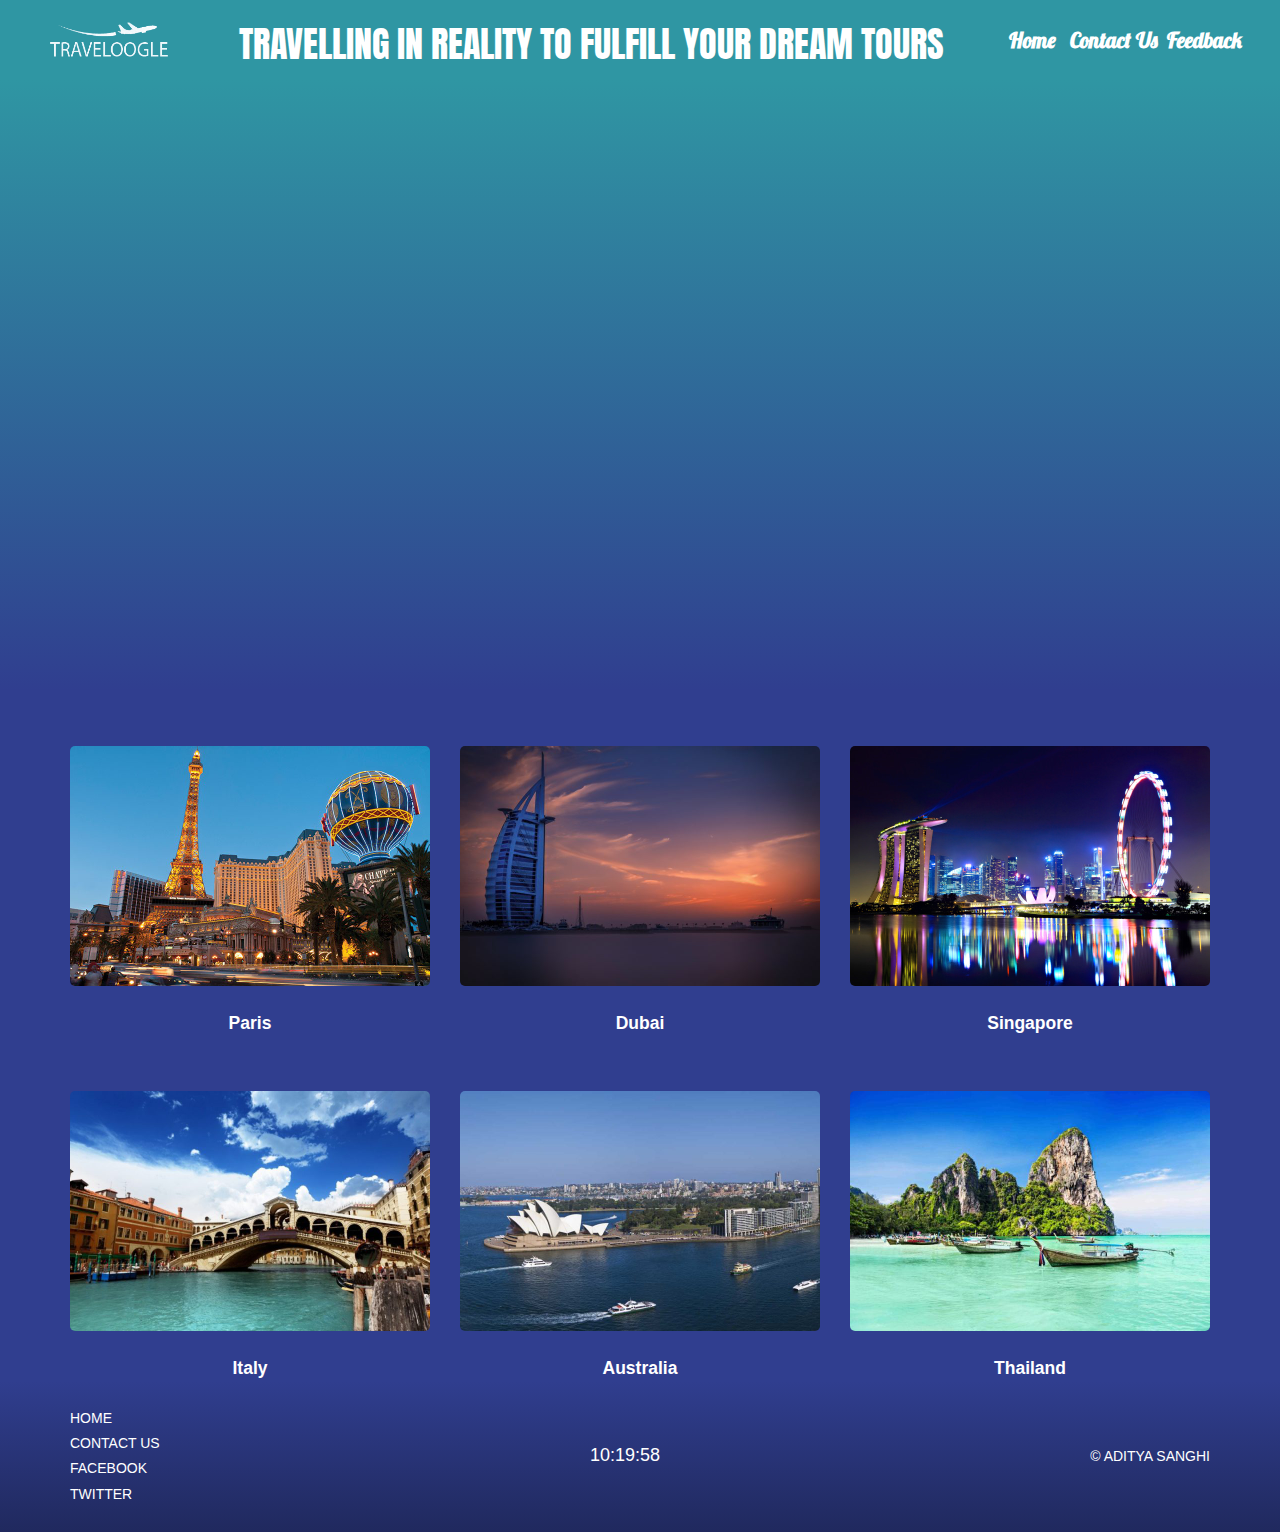
<file: index.html>
<!DOCTYPE html>
<html>
  <head>
    <meta charset="utf-8">
    <link rel="stylesheet" href="http://maxcdn.bootstrapcdn.com/bootstrap/3.3.6/css/bootstrap.min.css">
    <link href='https://fonts.googleapis.com/css?family=Lobster' rel='stylesheet' type='text/css'>
	<link href='https://fonts.googleapis.com/css?family=Anton' rel='stylesheet'>
    <link rel="stylesheet" type="text/css" href="css/main.css">
    <script src="js/myscript.js"></script>
	<title>Treaveloogle</title>
  </head>
  <body onload="startTime()">

    <!-- HEADER SECTION -->
    <div class="header">
        <a href="index.html"><img src="img/logo1.png" width="130" height="50"></a>&nbsp;&nbsp;
        <h1 style="text-align:center;font-family:Anton"> TRAVELLING IN REALITY TO FULFILL YOUR DREAM TOURS </h1>&nbsp;&nbsp;
        <div>
          <a href="index.html">Home</a>
          <a href="contact.html">Contact Us</a>
          <a href="feedback.html">Feedback</a>
        </div>
      </div>
	  
    <!-- STREAM SECTION -->
    <div class="stream">
      <iframe src="https://www.youtube.com/embed/xPhdLz2Ebfw" width="900" height="506" frameborder="0" allowfullscreen="true" scrolling="no"></iframe>
    </div>

    <!-- PORTFOLIO SECTION -->
    <div class="portfolio">
      <div class="container">
        <div class="row">
          
          
		  <div class="col-md-4">
            <a href="paris.html">
              <img class="img-responsive" src="img/paris.jpg" >
            </a>
			<a href="paris.html" style="color:white">
              <center>Paris</center>
            </a>
          </div>
		  
		  <div class="col-md-4">
            <a href="dubai.html">
              <img class="img-responsive" src="img/dubai.jpg" >
            </a>
			<a href="dubai.html" style="color:white">
              <center>Dubai</center>
            </a>
          </div>
		  
		  <div class="col-md-4">
            <a href="singapore.html">
              <img class="img-responsive" src="img/singapore.jpg" >
            </a>
			<a href="Singapore" style="color:white">
              <center>Singapore</center>
            </a>
			
          </div>
		</div>
		  

        <div class="row">
          <div class="col-md-4">
            <a href="italy.html">
              <img class="img-responsive" src="img/italy.jpg" >
            </a>
			<a href="italy.html" style="color:white">
              <center>Italy</center>
            </a>
			
          </div>
          
		  <div class="col-md-4">
            <a href="australia.html">
              <img class="img-responsive" src="img/australia.jpg" >
            </a>
			<a href="australia.html" style="color:white">
              <center>Australia</center>
            </a>
			
          </div>
		  
		  <div class="col-md-4">
            <a href="thailand.html">
              <img class="img-responsive" src="img/thailand.jpg" >
            </a>
			<a href="thailand.html" style="color:white">
              <center>Thailand</center>
            </a>
			
          </div>
		</div>
      </div>

    </div>

	
    <!-- FOOTER SECTION -->
    <div class="footer">
      <div class="container">
        <div class="row-footer">
          <div>
            <ul>
              <li><a href="index.html"><h5>Home</h5></a></li>
              <li><a href="contact.html"><h5>Contact Us</h5></a></li>
              <li><a href="https://www.facebook.com/traveloogle12"><h5>Facebook</h5></a></li>
              <li><a href="https://twitter.com/traveloogle12"><h5>Twitter</h5></a></li>
            </ul>
          </div>
		      <h4><div id="time"></div></h4>
          <div>
            <ul>
              <li><h5>&copy; ADITYA SANGHI</h5></li>
            </ul>
          </div>
        </div>
      </div>
    </div>

  </body>
</html>
</file>
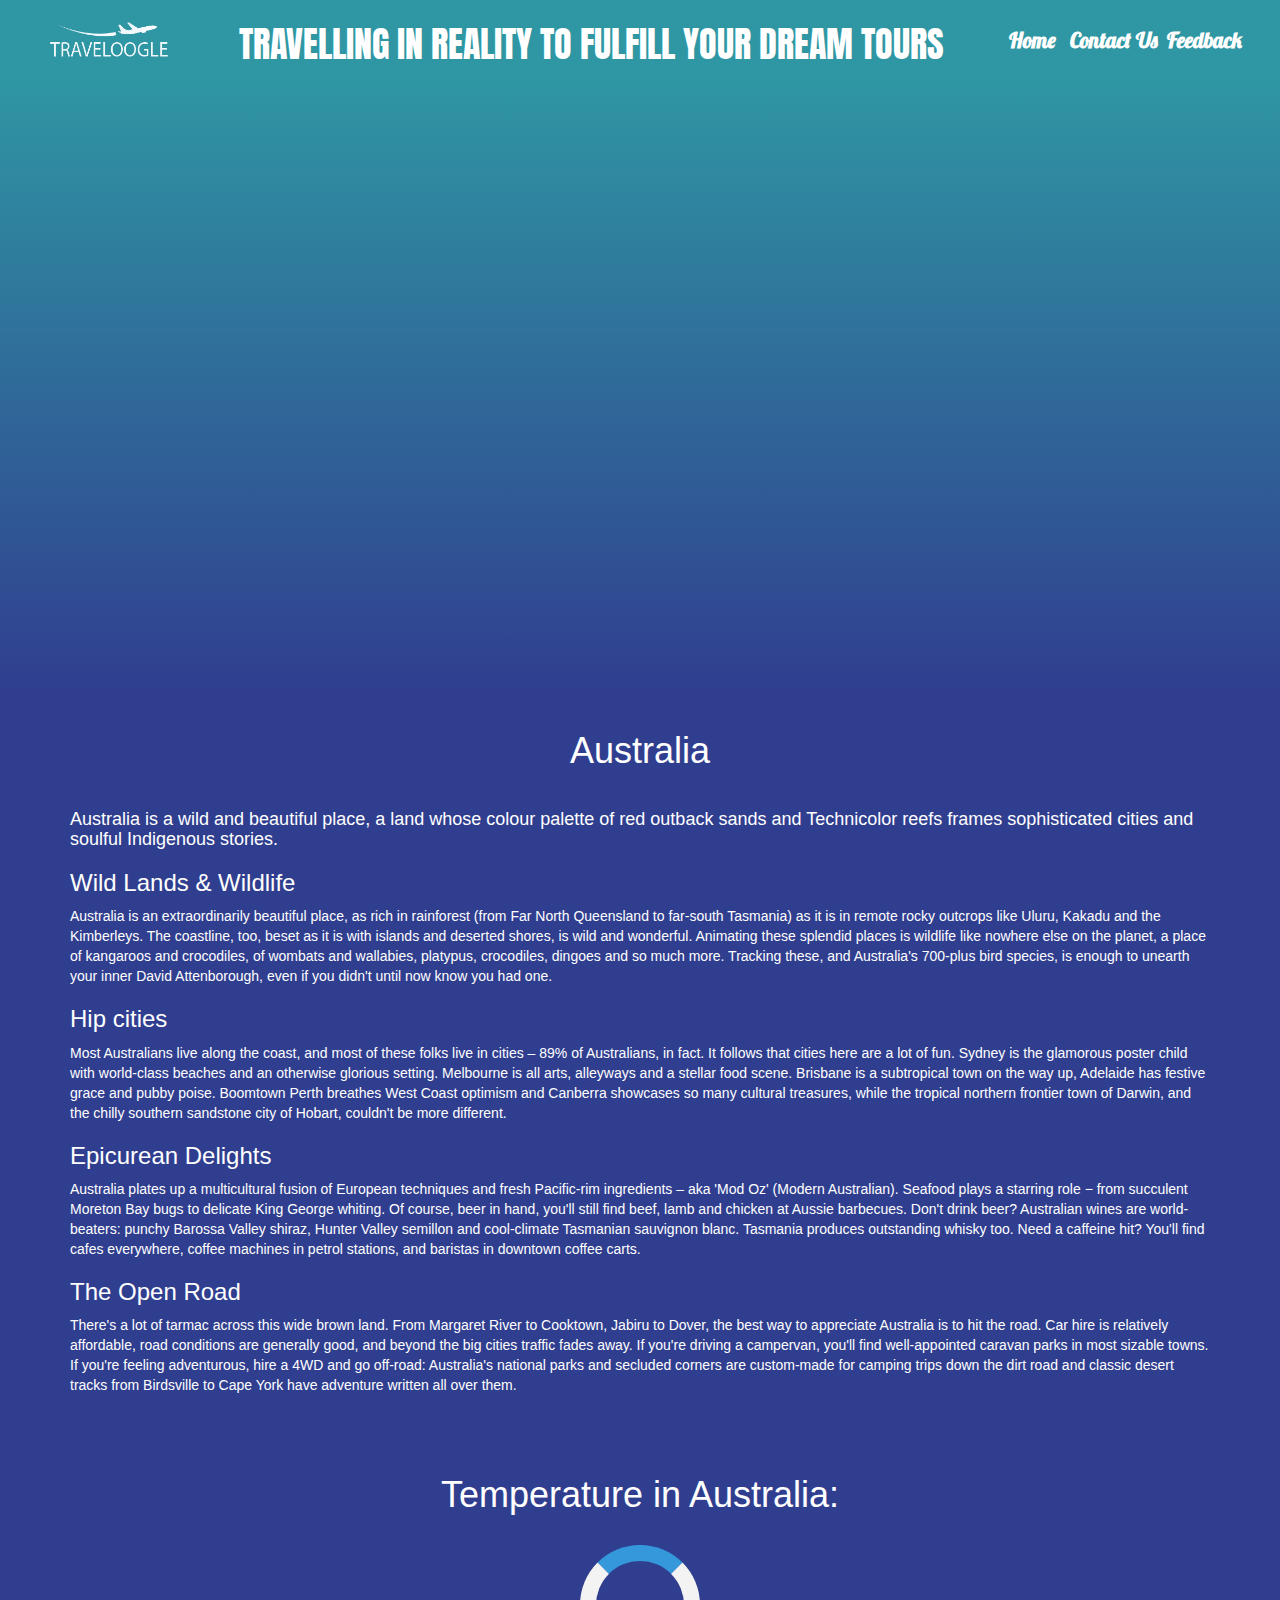
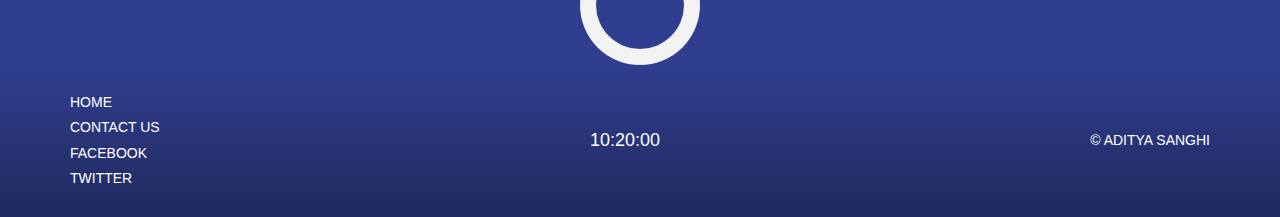
<file: australia.html>
<!DOCTYPE html>
<html>
  <head>
    <meta charset="utf-8">
    <link rel="stylesheet" href="http://maxcdn.bootstrapcdn.com/bootstrap/3.3.6/css/bootstrap.min.css">
    <link href='https://fonts.googleapis.com/css?family=Lobster' rel='stylesheet' type='text/css'>
	<link href='https://fonts.googleapis.com/css?family=Anton' rel='stylesheet'>
    <link rel="stylesheet" type="text/css" href="css/main.css">
	<script src="js/myscript.js"></script>
    <title>Treaveloogle</title>
  </head>
  <body onload="startTime()">

    <!-- HEADER SECTION -->
    <div class="header">
        <a href="index.html"><img src="img/logo1.png" width="130" height="50"></a>&nbsp;&nbsp;
        <h1 style="text-align:center;font-family:Anton"> TRAVELLING IN REALITY TO FULFILL YOUR DREAM TOURS </h1>&nbsp;&nbsp;
        <div>
          <a href="index.html">Home</a>
          <a href="contact.html">Contact Us</a>
          <a href="feedback.html">Feedback</a>
        </div>
      </div>

    <!-- STREAM SECTION -->
    <div class="stream">
      <iframe src="https://www.youtube.com/embed/GTRQsa3jpXU" width="900" height="506" frameborder="0" allowfullscreen="true" scrolling="no"></iframe>
    </div>

    <!-- PORTFOLIO SECTION -->
    <div class="portfolio">
	<br>
		<div class="container">
		<article>
		  <h1 style="text-align:center;">Australia</h1>
		  <br>
		  <div>
			<span><h4>Australia is a wild and beautiful place, a land whose colour palette of red outback sands and Technicolor reefs frames sophisticated cities and soulful Indigenous stories.</h4></span>
		  </div>
		  
			<div style="display: block;">
			  
				
				  <h3>Wild Lands & Wildlife</h3>
				  <p>
					<span>Australia is an extraordinarily beautiful place, as rich in rainforest (from Far North Queensland to far-south Tasmania) as it is in remote rocky outcrops like Uluru, Kakadu and the Kimberleys. The coastline, too, beset as it is with islands and deserted shores, is wild and wonderful. Animating these splendid places is wildlife like nowhere else on the planet, a place of kangaroos and crocodiles, of wombats and wallabies, platypus, crocodiles, dingoes and so much more. Tracking these, and Australia's 700-plus bird species, is enough to unearth your inner David Attenborough, even if you didn't until now know you had one.</span>
				  </p>
				
			  
				
				  <h3>Hip cities</h3>
				  <p>
					<span>Most Australians live along the coast, and most of these folks live in cities – 89% of Australians, in fact. It follows that cities here are a lot of fun. Sydney is the glamorous poster child with world-class beaches and an otherwise glorious setting. Melbourne is all arts, alleyways and a stellar food scene. Brisbane is a subtropical town on the way up, Adelaide has festive grace and pubby poise. Boomtown Perth breathes West Coast optimism and Canberra showcases so many cultural treasures, while the tropical northern frontier town of Darwin, and the chilly southern sandstone city of Hobart, couldn't be more different.</span>
				  </p>
				
			  
				
				  <h3>Epicurean Delights</h3>
				  <p>
					<span>Australia plates up a multicultural fusion of European techniques and fresh Pacific-rim ingredients – aka 'Mod Oz' (Modern Australian). Seafood plays a starring role − from succulent Moreton Bay bugs to delicate King George whiting. Of course, beer in hand, you'll still find beef, lamb and chicken at Aussie barbecues. Don't drink beer? Australian wines are world-beaters: punchy Barossa Valley shiraz, Hunter Valley semillon and cool-climate Tasmanian sauvignon blanc. Tasmania produces outstanding whisky too. Need a caffeine hit? You'll find cafes everywhere, coffee machines in petrol stations, and baristas in downtown coffee carts.</span>
				  </p>
				
			  
				
				  <h3>The Open Road</h3>
				  <p>
					<span>There's a lot of tarmac across this wide brown land. From Margaret River to Cooktown, Jabiru to Dover, the best way to appreciate Australia is to hit the road. Car hire is relatively affordable, road conditions are generally good, and beyond the big cities traffic fades away. If you're driving a campervan, you'll find well-appointed caravan parks in most sizable towns. If you're feeling adventurous, hire a 4WD and go off-road: Australia's national parks and secluded corners are custom-made for camping trips down the dirt road and classic desert tracks from Birdsville to Cape York have adventure written all over them.</span>
				  </p>
			</div>
		</article>
    </div>
    <div class="wrapper">
      <h1 style="padding-bottom:20px;">Temperature in Australia:</h1>
      <div class="loader"></div>
      <div class="location">
        <h1 class="location-timezone">Timezone</h1>
        <canvas class="icon" width="128" height="128"></canvas>
      </div> 
      <div class="temperature">
        <div class="degree-section">
          <h2 class="temperature-degree"></h2>
          <span>F</span>
          </div>
          <div class="temperature-description"></div>
      </div>
    </div>
    </div>
    

	
    <!-- FOOTER SECTION -->
    <div class="footer">
      <div class="container">
        <div class="row-footer">
          <div>
            <ul>
              <li><a href="index.html"><h5>Home</h5></a></li>
              <li><a href="contact.html"><h5>Contact Us</h5></a></li>
              <li><a href="https://www.facebook.com/traveloogle12"><h5>Facebook</h5></a></li>
              <li><a href="https://twitter.com/traveloogle12"><h5>Twitter</h5></a></li>
            </ul>
          </div>
		      <h4><div id="time"></div></h4>
          <div>
            <ul>
              <li><h5>&copy; ADITYA SANGHI</h5></li>
            </ul>
          </div>
        </div>
      </div>
    </div>
    <script src="https://cdnjs.cloudflare.com/ajax/libs/jquery/3.4.1/jquery.min.js"></script>
    <script src="./js/skycons.js"></script>
    <script src="./js/australia.js"></script>   
  </body>
</html>
</file>
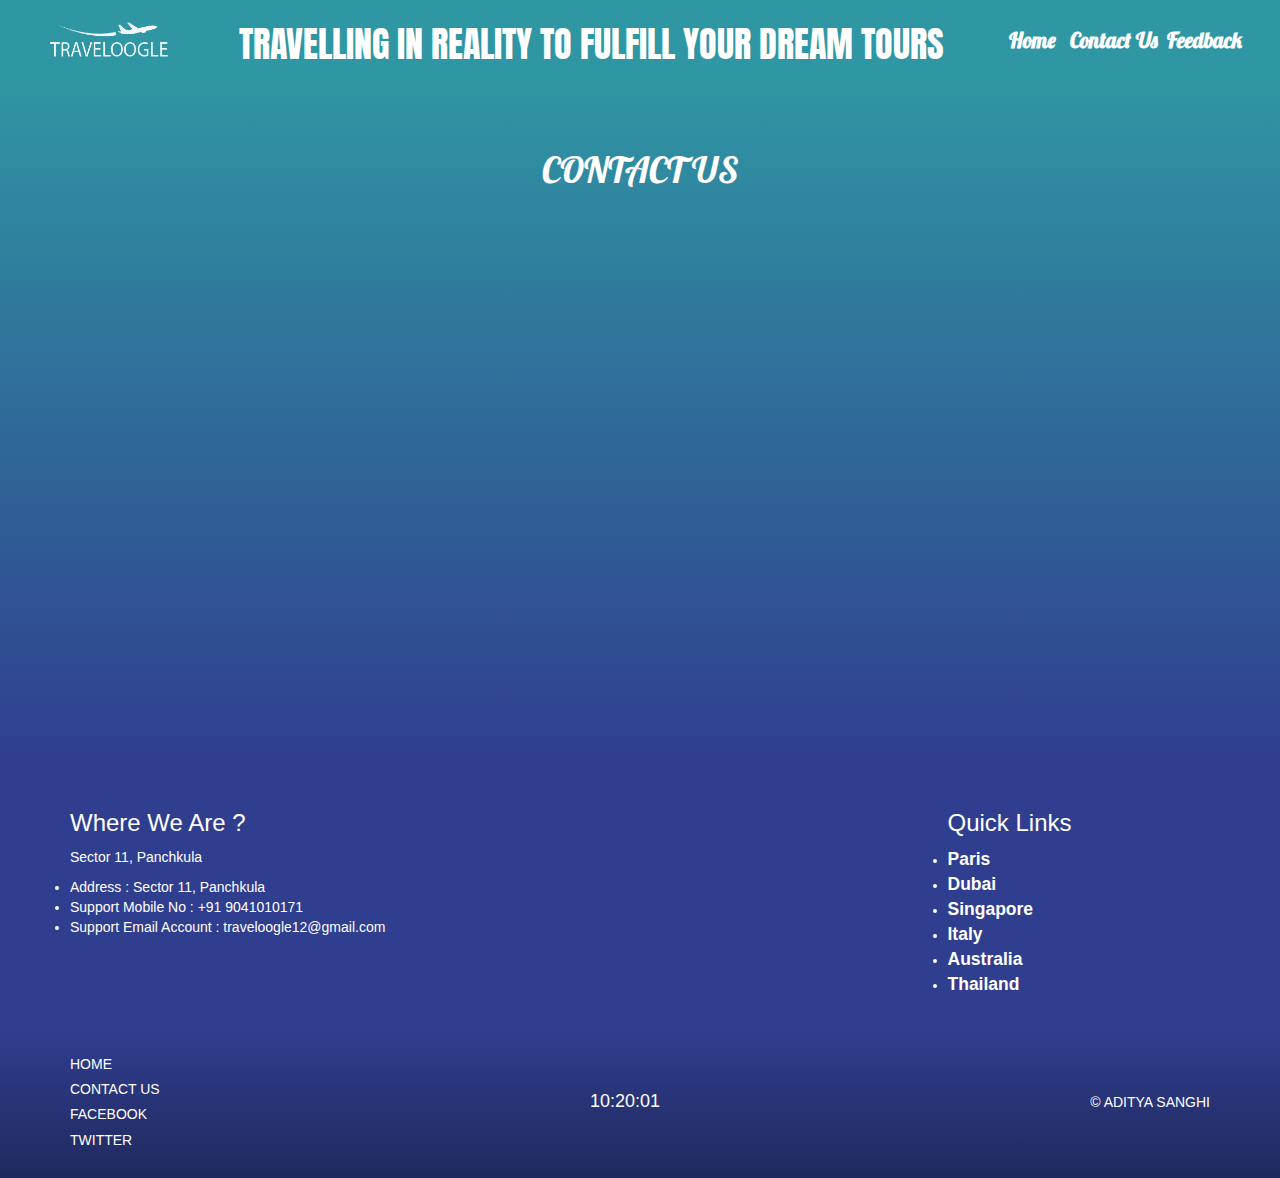
<file: contact.html>
<!DOCTYPE html>
<html>
  <head>
    <meta charset="utf-8">
    <link rel="stylesheet" href="http://maxcdn.bootstrapcdn.com/bootstrap/3.3.6/css/bootstrap.min.css">
    <link href='https://fonts.googleapis.com/css?family=Lobster' rel='stylesheet' type='text/css'>
	<link href='https://fonts.googleapis.com/css?family=Anton' rel='stylesheet'>
    <link rel="stylesheet" type="text/css" href="css/main.css">
	<script src="js/myscript.js"></script>
    <title>Traveloogle</title>
  </head>
  <body onload="startTime()">

    <!-- HEADER SECTION -->
    <div class="header">
        <a href="index.html"><img src="img/logo1.png" width="130" height="50"></a>&nbsp;&nbsp;
        <h1 style="text-align:center;font-family:Anton"> TRAVELLING IN REALITY TO FULFILL YOUR DREAM TOURS </h1>&nbsp;&nbsp;
        <div>
          <a href="index.html">Home</a>
          <a href="contact.html">Contact Us</a>
          <a href="feedback.html">Feedback</a>
        </div>
      </div>

    <!-- STREAM SECTION -->
    <div class="stream">
    <h1 style="color:white; font-family:Lobster">CONTACT US</h1>
    <iframe src="https://www.google.com/maps/embed?pb=!1m18!1m12!1m3!1d6862.3723217053!2d76.84790657537172!3d30.685037876614956!2m3!1f0!2f0!3f0!3m2!1i1024!2i768!4f13.1!3m3!1m2!1s0x390f9360fe430f79%3A0x35ccd2cff7f2e85a!2sSector%2011%2C%20Panchkula%2C%20Haryana!5e0!3m2!1sen!2sin!4v1576270955922!5m2!1sen!2sin" width="900" height="506" frameborder="0" style="border:0;" allowfullscreen=""></iframe>
    </div>
	<div class="portfolio">
    <section class="container">
			<div class="row">
				<div class="col-md-4">
					<div>
						<h3>Where We Are ?</h3>
						<p>Sector 11, Panchkula</p>
						<ul>
							<li>
								<span>Address :</span>
    						 Sector 11, Panchkula

							</li>
							<li>
								<span>Support </span>Mobile No : +91 9041010171
							</li>
							<li>Support Email Account : traveloogle12@gmail.com</li>
						</ul>
					</div>
				</div>
				<div class="col-md-2">
					
				</div>
				<div class="col-md-3">
				</div>
				<div class="col-md-3">
					<div>
						<h3>Quick Links</h3>
						<ul>
							<li><a href="paris.html" style="color:white">Paris</a></li>
							<li><a href="dubai.html" style="color:white">Dubai</a></li>
							<li><a href="singapore.html" style="color:white">Singapore</a></li>
							<li><a href="italy.html" style="color:white">Italy</a></li>
							<li><a href="australia.html" style="color:white">Australia</a></li>
							<li><a href="thailand.html" style="color:white">Thailand</a></li>
              
              
						</ul>
					</div>
				</div>
			</div><!-- End row -->
		</section>
		<br>
	</div>
    <!-- FOOTER SECTION -->
    <div class="footer">
      <div class="container">
        <div class="row-footer">
          <div>
            <ul>
              <li><a href="index.html"><h5>Home</h5></a></li>
              <li><a href="contact.html"><h5>Contact Us</h5></a></li>
              <li><a href="https://www.facebook.com/traveloogle12"><h5>Facebook</h5></a></li>
              <li><a href="https://twitter.com/traveloogle12"><h5>Twitter</h5></a></li>
            </ul>
          </div>
		      <h4><div id="time"></div></h4>
          <div>
            <ul>
              <li><h5>&copy; ADITYA SANGHI</h5></li>
            </ul>
          </div>
        </div>
      </div>
    </div>

  </body>
</html>
</file>
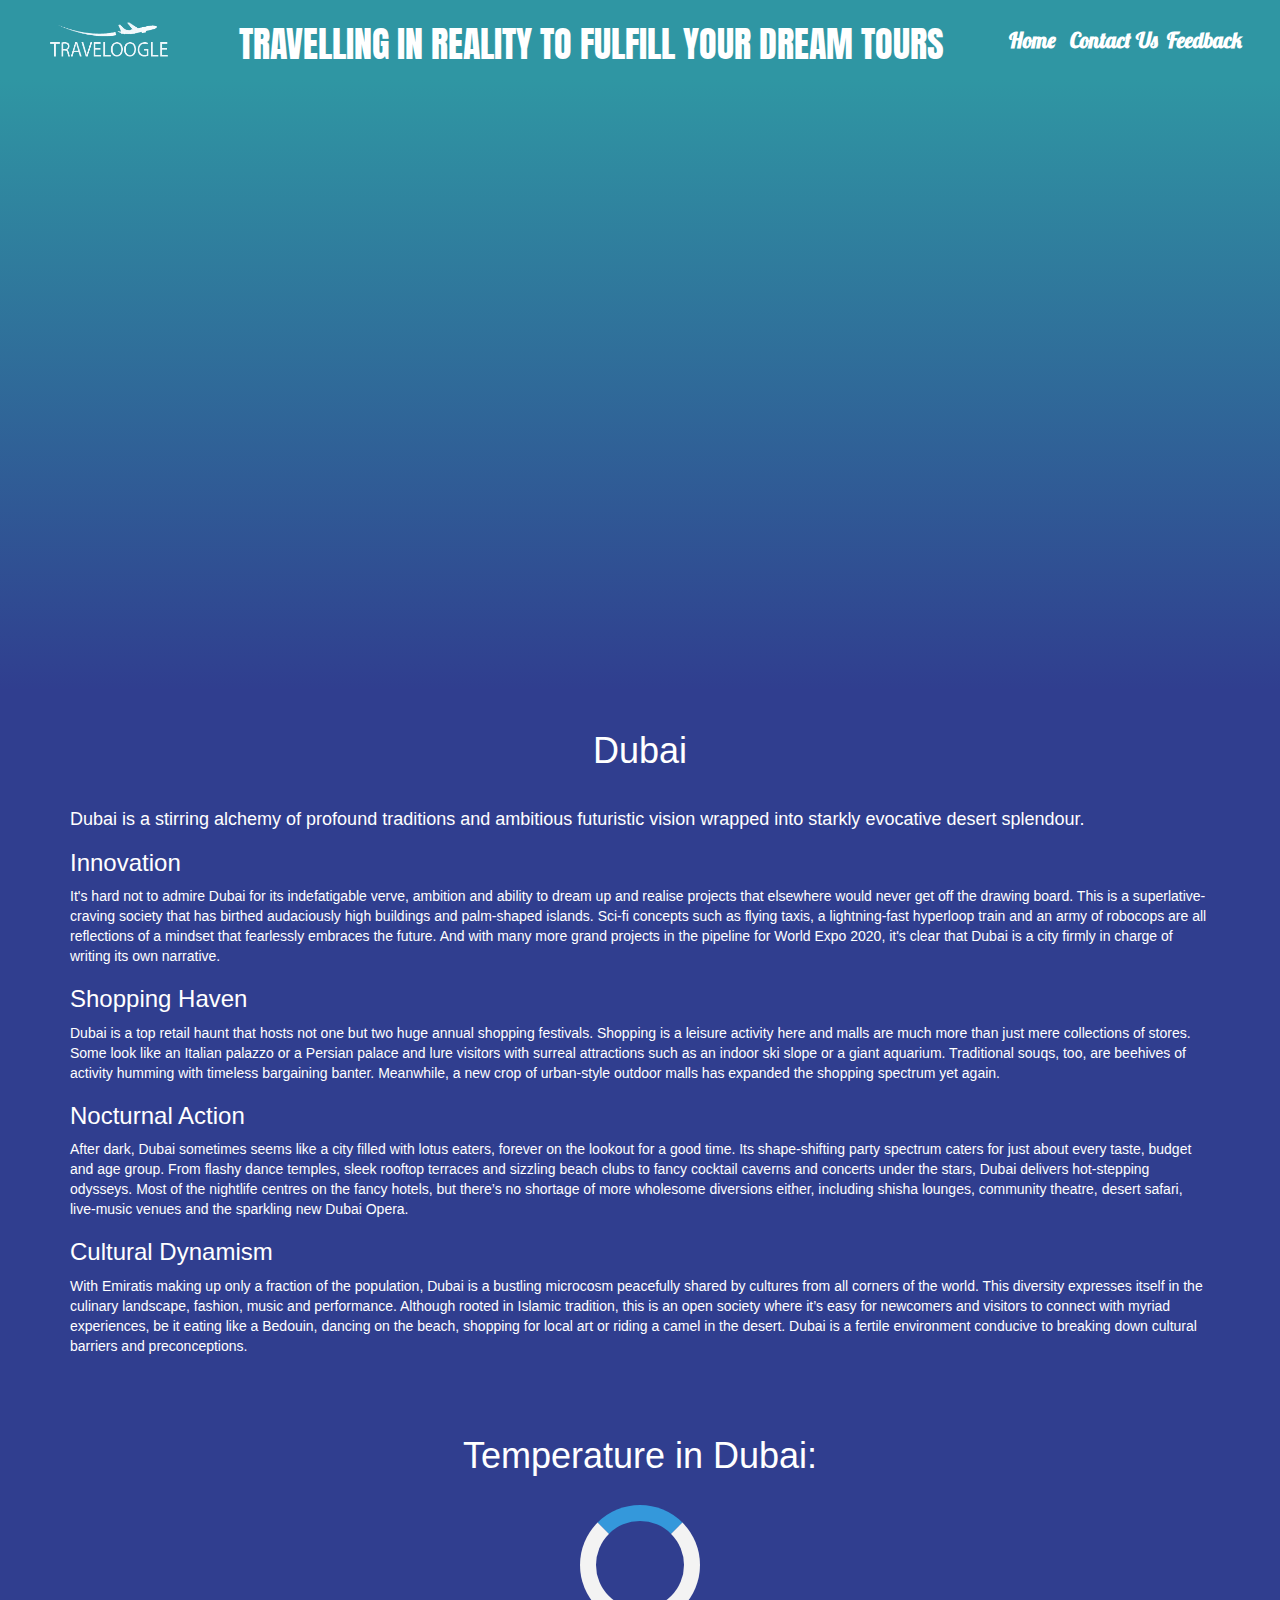
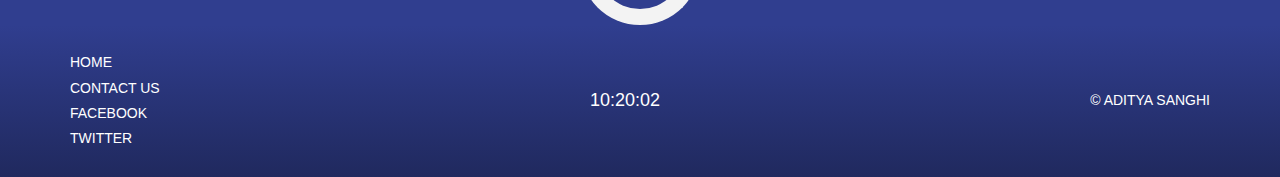
<file: dubai.html>
<!DOCTYPE html>
<html>
  <head>
    <meta charset="utf-8">
    <link rel="stylesheet" href="http://maxcdn.bootstrapcdn.com/bootstrap/3.3.6/css/bootstrap.min.css">
    <link href='https://fonts.googleapis.com/css?family=Lobster' rel='stylesheet' type='text/css'>
	<link href='https://fonts.googleapis.com/css?family=Anton' rel='stylesheet'>
    <link rel="stylesheet" type="text/css" href="css/main.css">
	<script src="js/myscript.js"></script>
    <title>Treaveloogle</title>
  </head>
  <body onload="startTime()">

    <!-- HEADER SECTION -->
    <div class="header">
        <a href="index.html"><img src="img/logo1.png" width="130" height="50"></a>&nbsp;&nbsp;
        <h1 style="text-align:center;font-family:Anton"> TRAVELLING IN REALITY TO FULFILL YOUR DREAM TOURS </h1>&nbsp;&nbsp;
        <div>
          <a href="index.html">Home</a>
          <a href="contact.html">Contact Us</a>
          <a href="feedback.html">Feedback</a>
        </div>
      </div>

    <!-- STREAM SECTION -->
    <div class="stream">
      <iframe src="https://www.youtube.com/embed/2bLBm2ieSbU" width="900" height="506" frameborder="0" allowfullscreen="true" scrolling="no"></iframe>
    </div>

    <!-- PORTFOLIO SECTION -->
	
    <div class="portfolio">
	<br>
		<div class="container">
		<article>
		  <h1 style="text-align:center;">Dubai</h1>
		  <br>
		  <div>
			<span><h4>Dubai is a stirring alchemy of profound traditions and ambitious futuristic vision wrapped into starkly evocative desert splendour.</h4></span>
		  </div>
		  
			<div style="display: block;">
			  
				
				  <h3>Innovation</h3>
				  <p>
					<span>It's hard not to admire Dubai for its indefatigable verve, ambition and ability to dream up and realise projects that elsewhere would never get off the drawing board. This is a superlative-craving society that has birthed audaciously high buildings and palm-shaped islands. Sci-fi concepts such as flying taxis, a lightning-fast hyperloop train and an army of robocops are all reflections of a mindset that fearlessly embraces the future. And with many more grand projects in the pipeline for World Expo 2020, it's clear that Dubai is a city firmly in charge of writing its own narrative.</span>
				  </p>
				
			  
				
				  <h3>Shopping Haven</h3>
				  <p>
					<span>Dubai is a top retail haunt that hosts not one but two huge annual shopping festivals. Shopping is a leisure activity here and malls are much more than just mere collections of stores. Some look like an Italian palazzo or a Persian palace and lure visitors with surreal attractions such as an indoor ski slope or a giant aquarium. Traditional souqs, too, are beehives of activity humming with timeless bargaining banter. Meanwhile, a new crop of urban-style outdoor malls has expanded the shopping spectrum yet again.</span>
				  </p>
				
			  
				
				  <h3>Nocturnal Action</h3>
				  <p>
					<span>After dark, Dubai sometimes seems like a city filled with lotus eaters, forever on the lookout for a good time. Its shape-shifting party spectrum caters for just about every taste, budget and age group. From flashy dance temples, sleek rooftop terraces and sizzling beach clubs to fancy cocktail caverns and concerts under the stars, Dubai delivers hot-stepping odysseys. Most of the nightlife centres on the fancy hotels, but there’s no shortage of more wholesome diversions either, including shisha lounges, community theatre, desert safari, live-music venues and the sparkling new Dubai Opera.</span>
				  </p>
				
			  
				
				  <h3>Cultural Dynamism</h3>
				  <p>
					<span>With Emiratis making up only a fraction of the population, Dubai is a bustling microcosm peacefully shared by cultures from all corners of the world. This diversity expresses itself in the culinary landscape, fashion, music and performance. Although rooted in Islamic tradition, this is an open society where it’s easy for newcomers and visitors to connect with myriad experiences, be it eating like a Bedouin, dancing on the beach, shopping for local art or riding a camel in the desert. Dubai is a fertile environment conducive to breaking down cultural barriers and preconceptions.</span>
				  </p>
			</div>
    </article>
    
    <div class="wrapper">
        <h1 style="padding-bottom:20px;">Temperature in Dubai:</h1>
        <div class="loader"></div>
        <div class="location">
          <h1 class="location-timezone">Timezone</h1>
          <canvas class="icon" width="128" height="128"></canvas>
        </div> 
        <div class="temperature">
          <div class="degree-section">
            <h2 class="temperature-degree"></h2>
            <span>F</span>
            </div>
            <div class="temperature-description"></div>
        </div>
		</div>
    </div>

	
    <!-- FOOTER SECTION -->
    <div class="footer">
      <div class="container">
        <div class="row-footer">
          <div>
            <ul>
              <li><a href="index.html"><h5>Home</h5></a></li>
              <li><a href="contact.html"><h5>Contact Us</h5></a></li>
              <li><a href="https://www.facebook.com/traveloogle12"><h5>Facebook</h5></a></li>
              <li><a href="https://twitter.com/traveloogle12"><h5>Twitter</h5></a></li>
            </ul>
          </div>
		      <h4><div id="time"></div></h4>
          <div>
            <ul>
              <li><h5>&copy; ADITYA SANGHI</h5></li>
            </ul>
          </div>
        </div>
      </div>
    </div>

    <script src="https://cdnjs.cloudflare.com/ajax/libs/jquery/3.4.1/jquery.min.js"></script>
    <script src="./js/skycons.js"></script>
    <script src="./js/dubai.js"></script>  

  </body>
</html>
</file>
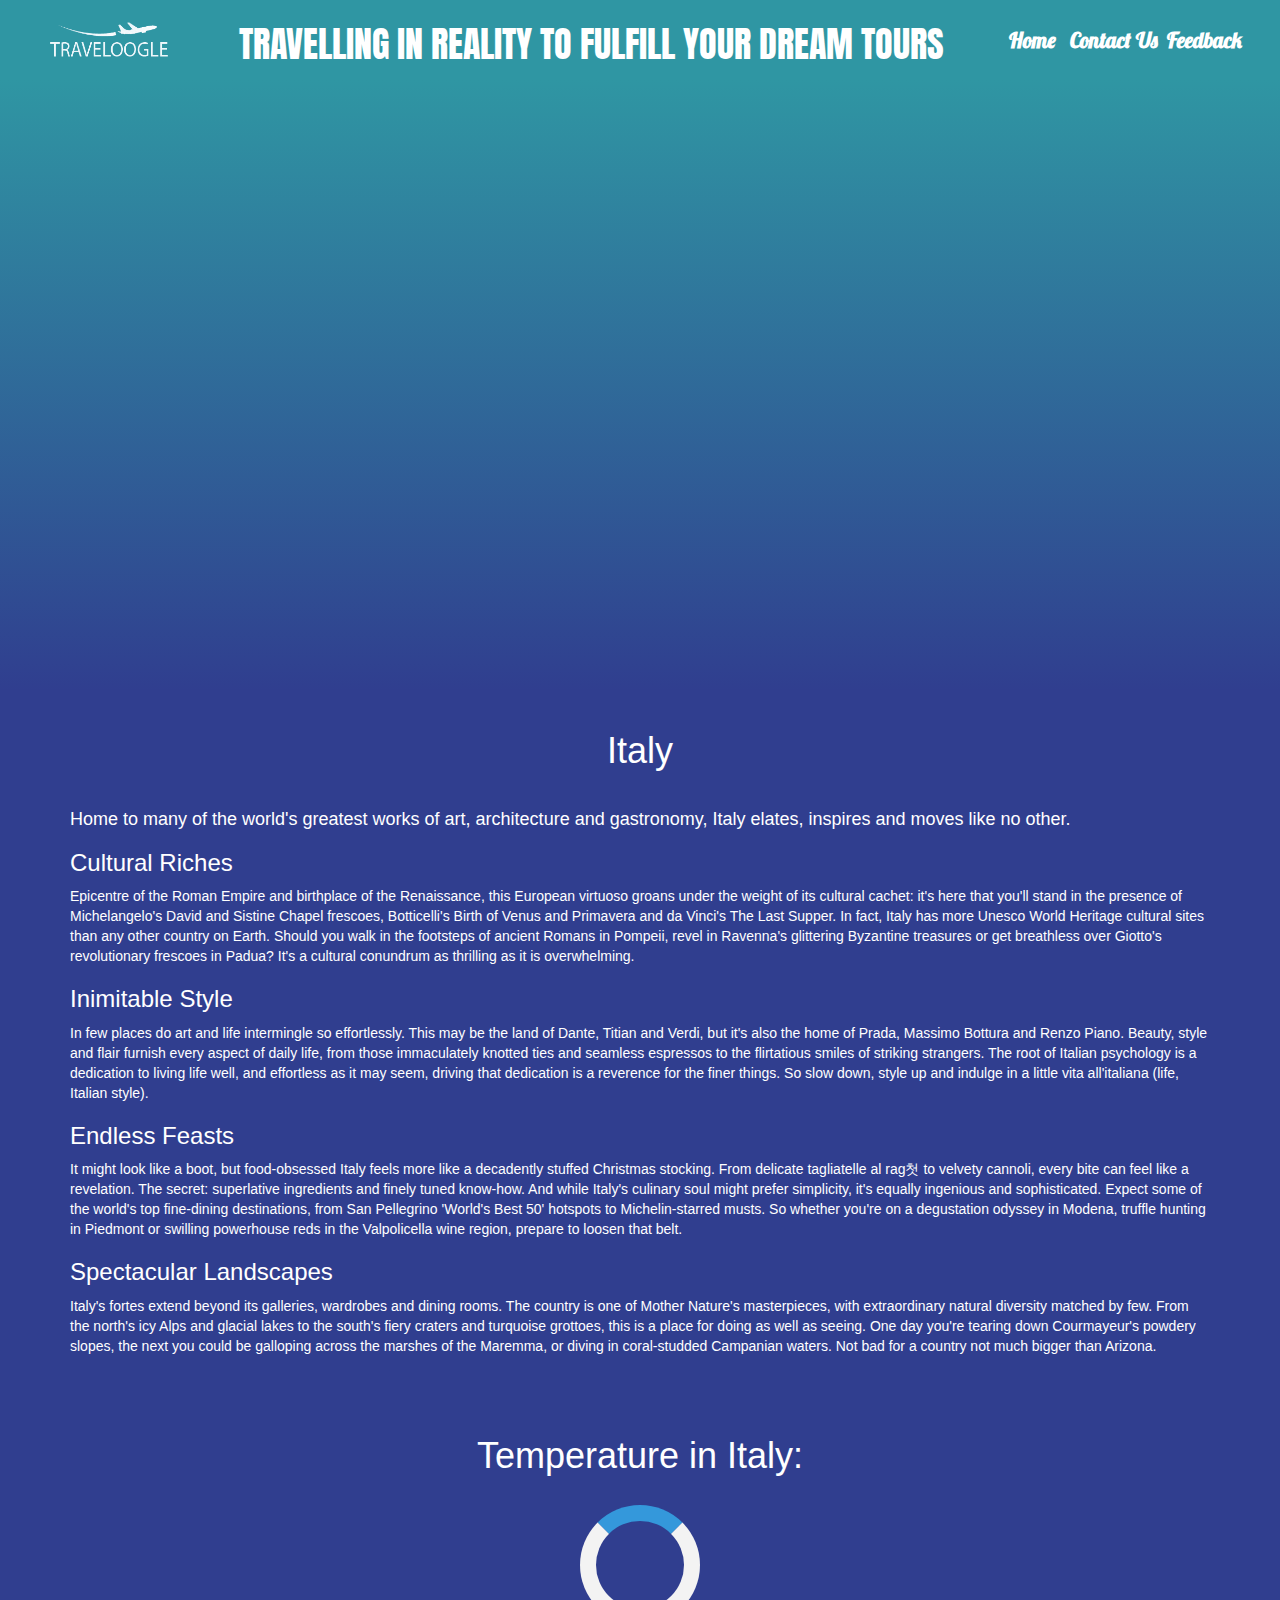
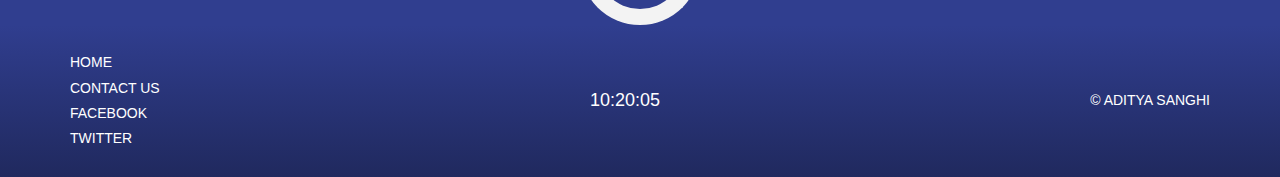
<file: italy.html>
<!DOCTYPE html>
<html>
  <head><meta http-equiv="Content-Type" content="text/html; charset=euc-kr">
    
    <link rel="stylesheet" href="http://maxcdn.bootstrapcdn.com/bootstrap/3.3.6/css/bootstrap.min.css">
    <link href='https://fonts.googleapis.com/css?family=Lobster' rel='stylesheet' type='text/css'>
	<link href='https://fonts.googleapis.com/css?family=Anton' rel='stylesheet'>
    <link rel="stylesheet" type="text/css" href="css/main.css">
	<script src="js/myscript.js"></script>
    <title>Treaveloogle</title>
  </head>
  <body onload="startTime()">

    <!-- HEADER SECTION -->
    <div class="header">
        <a href="index.html"><img src="img/logo1.png" width="130" height="50"></a>&nbsp;&nbsp;
        <h1 style="text-align:center;font-family:Anton"> TRAVELLING IN REALITY TO FULFILL YOUR DREAM TOURS </h1>&nbsp;&nbsp;
        <div>
          <a href="index.html">Home</a>
          <a href="contact.html">Contact Us</a>
          <a href="feedback.html">Feedback</a>
        </div>
      </div>

    <!-- STREAM SECTION -->
    <div class="stream">
      <iframe src="https://www.youtube.com/embed/m7W59R23lKI" width="900" height="506" frameborder="0" allowfullscreen="true" scrolling="no"></iframe>
    </div>

    <!-- PORTFOLIO SECTION -->
	
    <div class="portfolio">
	<br>
		<div class="container">
		<article>
		  <h1 style="text-align:center;">Italy</h1>
		  <br>
		  <div>
			<span><h4>Home to many of the world's greatest works of art, architecture and gastronomy, Italy elates, inspires and moves like no other.</h4></span>
		  </div>
		  
			<div style="display: block;">
			  
				
				  <h3>Cultural Riches</h3>
				  <p>
					<span>Epicentre of the Roman Empire and birthplace of the Renaissance, this European virtuoso groans under the weight of its cultural cachet: it's here that you'll stand in the presence of Michelangelo's David and Sistine Chapel frescoes, Botticelli's Birth of Venus and Primavera and da Vinci's The Last Supper. In fact, Italy has more Unesco World Heritage cultural sites than any other country on Earth. Should you walk in the footsteps of ancient Romans in Pompeii, revel in Ravenna's glittering Byzantine treasures or get breathless over Giotto's revolutionary frescoes in Padua? It's a cultural conundrum as thrilling as it is overwhelming.</span>
				  </p>
				
			  
				
				  <h3>Inimitable Style</h3>
				  <p>
					<span>In few places do art and life intermingle so effortlessly. This may be the land of Dante, Titian and Verdi, but it's also the home of Prada, Massimo Bottura and Renzo Piano. Beauty, style and flair furnish every aspect of daily life, from those immaculately knotted ties and seamless espressos to the flirtatious smiles of striking strangers. The root of Italian psychology is a dedication to living life well, and effortless as it may seem, driving that dedication is a reverence for the finer things. So slow down, style up and indulge in a little vita all'italiana (life, Italian style).</span>
				  </p>
				
			  
				
				  <h3>Endless Feasts</h3>
				  <p>
					<span>It might look like a boot, but food-obsessed Italy feels more like a decadently stuffed Christmas stocking. From delicate tagliatelle al ragù to velvety cannoli, every bite can feel like a revelation. The secret: superlative ingredients and finely tuned know-how. And while Italy's culinary soul might prefer simplicity, it's equally ingenious and sophisticated. Expect some of the world's top fine-dining destinations, from San Pellegrino 'World's Best 50' hotspots to Michelin-starred musts. So whether you're on a degustation odyssey in Modena, truffle hunting in Piedmont or swilling powerhouse reds in the Valpolicella wine region, prepare to loosen that belt.</span>
				  </p>
				
			  
				
				  <h3>Spectacular Landscapes</h3>
				  <p>
					<span>Italy's fortes extend beyond its galleries, wardrobes and dining rooms. The country is one of Mother Nature's masterpieces, with extraordinary natural diversity matched by few. From the north's icy Alps and glacial lakes to the south's fiery craters and turquoise grottoes, this is a place for doing as well as seeing. One day you're tearing down Courmayeur's powdery slopes, the next you could be galloping across the marshes of the Maremma, or diving in coral-studded Campanian waters. Not bad for a country not much bigger than Arizona.</span>
				  </p>
			</div>
    </article>
    
    <div class="wrapper">
        <h1 style="padding-bottom:20px;">Temperature in Italy:</h1>
        <div class="loader"></div>
        <div class="location">
          <h1 class="location-timezone">Timezone</h1>
          <canvas class="icon" width="128" height="128"></canvas>
        </div> 
        <div class="temperature">
          <div class="degree-section">
            <h2 class="temperature-degree"></h2>
            <span>F</span>
            </div>
            <div class="temperature-description"></div>
        </div>
		</div>
    </div>

	
    <!-- FOOTER SECTION -->
    <div class="footer">
      <div class="container">
        <div class="row-footer">
          <div>
            <ul>
              <li><a href="index.html"><h5>Home</h5></a></li>
              <li><a href="contact.html"><h5>Contact Us</h5></a></li>
              <li><a href="https://www.facebook.com/traveloogle12"><h5>Facebook</h5></a></li>
              <li><a href="https://twitter.com/traveloogle12"><h5>Twitter</h5></a></li>
            </ul>
          </div>
		      <h4><div id="time"></div></h4>
          <div>
            <ul>
              <li><h5>&copy; ADITYA SANGHI</h5></li>
            </ul>
          </div>
        </div>
      </div>
    </div>

    <script src="https://cdnjs.cloudflare.com/ajax/libs/jquery/3.4.1/jquery.min.js"></script>
    <script src="./js/skycons.js"></script>
    <script src="./js/italy.js"></script>  
  </body>
</html>
</file>
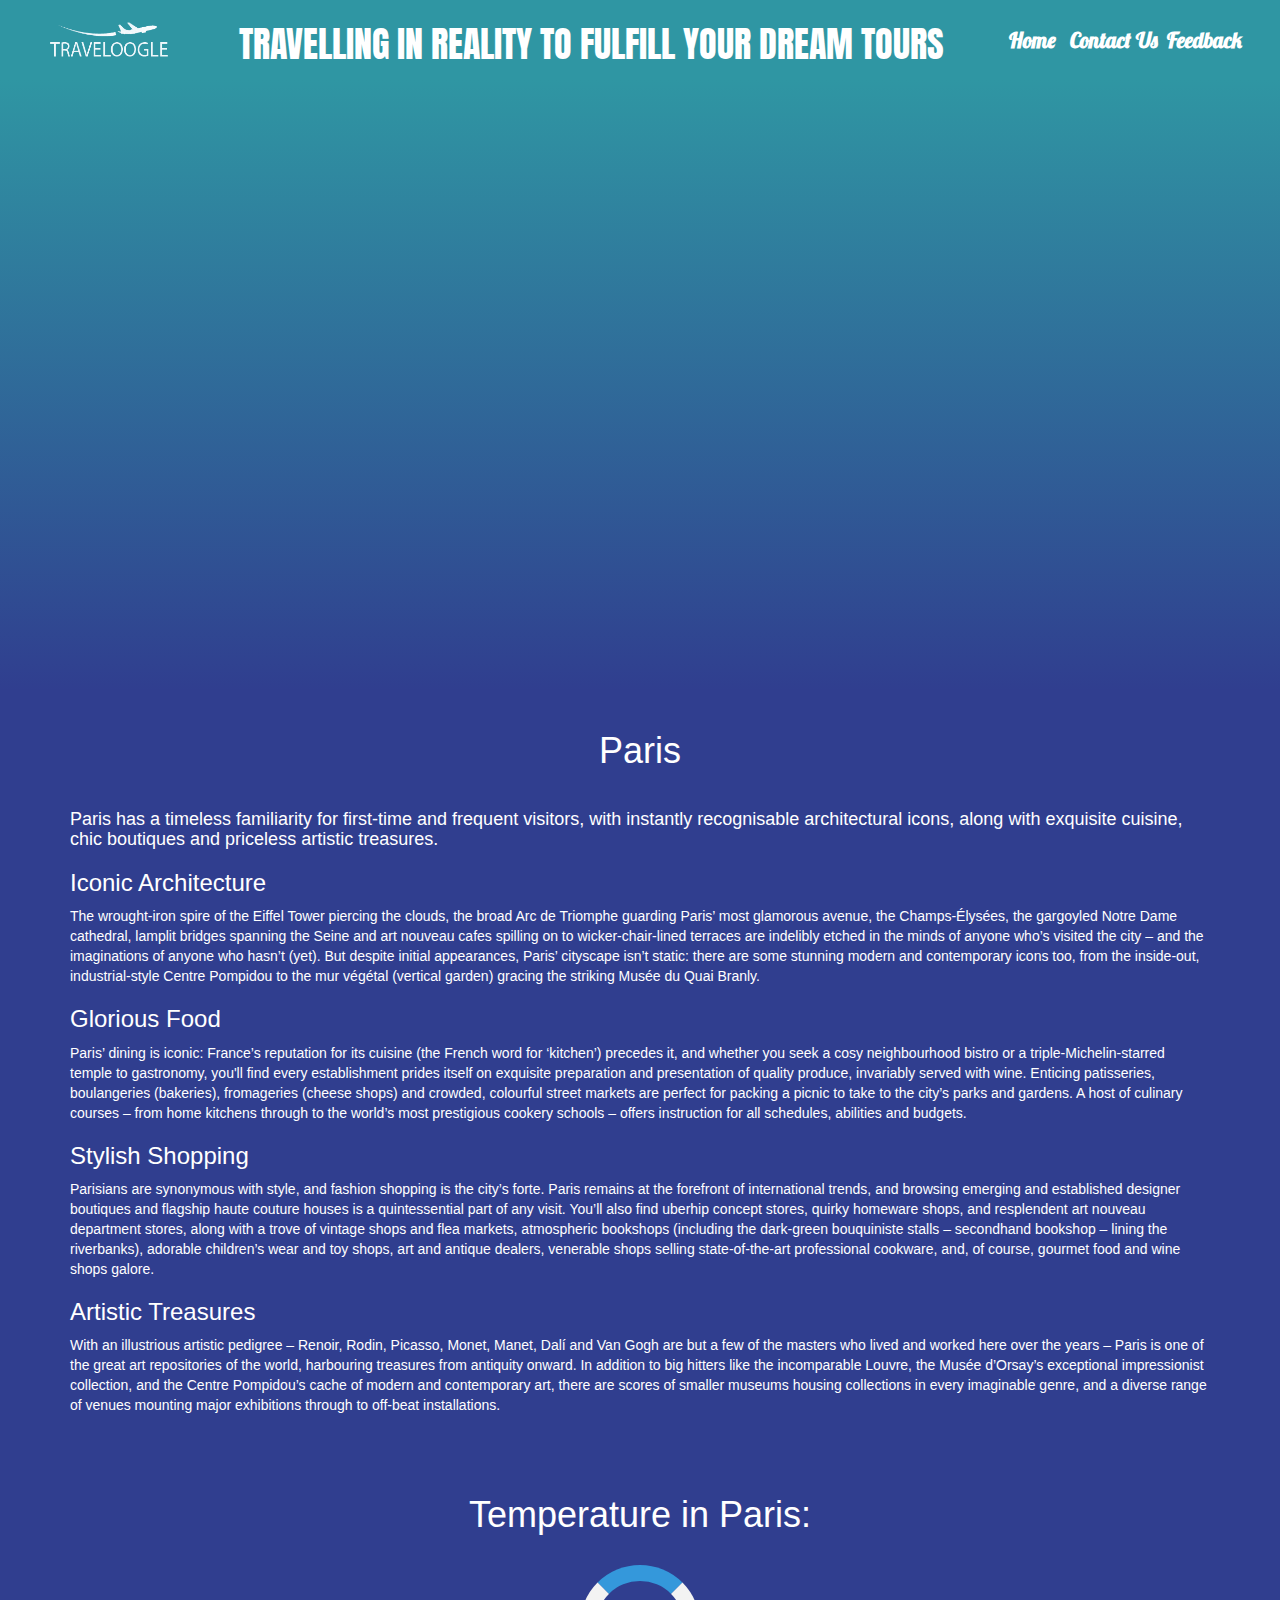
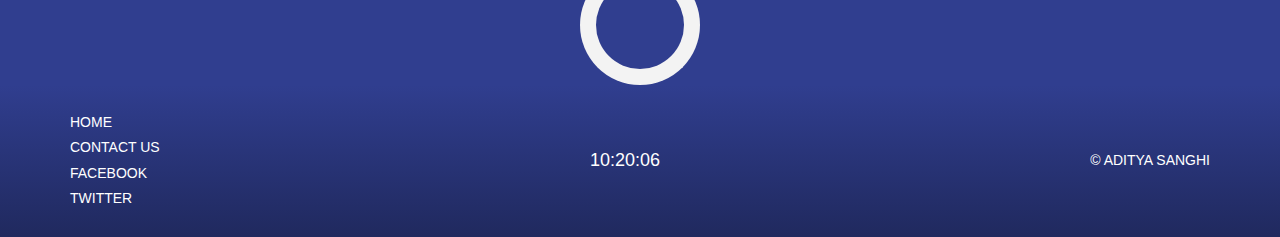
<file: paris.html>
<!DOCTYPE html>
<html>
  <head>
    <meta charset="utf-8">
    <link rel="stylesheet" href="http://maxcdn.bootstrapcdn.com/bootstrap/3.3.6/css/bootstrap.min.css">
    <link href='https://fonts.googleapis.com/css?family=Lobster' rel='stylesheet' type='text/css'>
	<link href='https://fonts.googleapis.com/css?family=Anton' rel='stylesheet'>
    <link rel="stylesheet" type="text/css" href="css/main.css">
	<script src="js/myscript.js"></script>
    <title>Treaveloogle</title>
  </head>
  <body onload="startTime()">

    <!-- HEADER SECTION -->
    <div class="header">
        <a href="index.html"><img src="img/logo1.png" width="130" height="50"></a>&nbsp;&nbsp;
        <h1 style="text-align:center;font-family:Anton"> TRAVELLING IN REALITY TO FULFILL YOUR DREAM TOURS </h1>&nbsp;&nbsp;
        <div>
          <a href="index.html">Home</a>
          <a href="contact.html">Contact Us</a>
          <a href="feedback.html">Feedback</a>
        </div>
      </div>

    <!-- STREAM SECTION -->
    <div class="stream">
      <iframe src="https://www.youtube.com/embed/hREcgljzKPA" width="900" height="506" frameborder="0" allowfullscreen="true" scrolling="no"></iframe>
    </div>

    <!-- PORTFOLIO SECTION -->
    <div class="portfolio">
	<br>
		<div class="container">
		<article>
		  <h1 style="text-align:center;">Paris</h1>
		  <br>
		  <div>
			<span><h4>Paris has a timeless familiarity for first-time and frequent visitors, with instantly recognisable architectural icons, along with exquisite cuisine, chic boutiques and priceless artistic treasures.</h4></span>
		  </div>
		  
			<div style="display: block;">
			  
				
				  <h3>Iconic Architecture</h3>
				  <p>
					<span>The wrought-iron spire of the Eiffel Tower piercing the clouds, the broad Arc de Triomphe guarding Paris’ most glamorous avenue, the Champs-Élysées, the gargoyled Notre Dame cathedral, lamplit bridges spanning the Seine and art nouveau cafes spilling on to wicker-chair-lined terraces are indelibly etched in the minds of anyone who’s visited the city – and the imaginations of anyone who hasn’t (yet). But despite initial appearances, Paris’ cityscape isn’t static: there are some stunning modern and contemporary icons too, from the inside-out, industrial-style Centre Pompidou to the mur végétal (vertical garden) gracing the striking Musée du Quai Branly.</span>
				  </p>
				
			  
				
				  <h3>Glorious Food</h3>
				  <p>
					<span>Paris’ dining is iconic: France’s reputation for its cuisine (the French word for ‘kitchen’) precedes it, and whether you seek a cosy neighbourhood bistro or a triple-Michelin-starred temple to gastronomy, you'll find every establishment prides itself on exquisite preparation and presentation of quality produce, invariably served with wine. Enticing patisseries, boulangeries (bakeries), fromageries (cheese shops) and crowded, colourful street markets are perfect for packing a picnic to take to the city’s parks and gardens. A host of culinary courses – from home kitchens through to the world’s most prestigious cookery schools – offers instruction for all schedules, abilities and budgets.</span>
				  </p>
				
			  
				
				  <h3>Stylish Shopping</h3>
				  <p>
					<span>Parisians are synonymous with style, and fashion shopping is the city’s forte. Paris remains at the forefront of international trends, and browsing emerging and established designer boutiques and flagship haute couture houses is a quintessential part of any visit. You’ll also find uberhip concept stores, quirky homeware shops, and resplendent art nouveau department stores, along with a trove of vintage shops and flea markets, atmospheric bookshops (including the dark-green bouquiniste stalls – secondhand bookshop – lining the riverbanks), adorable children’s wear and toy shops, art and antique dealers, venerable shops selling state-of-the-art professional cookware, and, of course, gourmet food and wine shops galore.</span>
				  </p>
				
			  
				
				  <h3>Artistic Treasures</h3>
				  <p>
					<span>With an illustrious artistic pedigree – Renoir, Rodin, Picasso, Monet, Manet, Dalí and Van Gogh are but a few of the masters who lived and worked here over the years – Paris is one of the great art repositories of the world, harbouring treasures from antiquity onward. In addition to big hitters like the incomparable Louvre, the Musée d’Orsay’s exceptional impressionist collection, and the Centre Pompidou’s cache of modern and contemporary art, there are scores of smaller museums housing collections in every imaginable genre, and a diverse range of venues mounting major exhibitions through to off-beat installations.</span>
				  </p>
			</div>
    </article>
    
    <div class="wrapper">
        <h1 style="padding-bottom:20px;">Temperature in Paris:</h1>
        <div class="loader"></div>
        <div class="location">
          <h1 class="location-timezone">Timezone</h1>
          <canvas class="icon" width="128" height="128"></canvas>
        </div> 
        <div class="temperature">
          <div class="degree-section">
            <h2 class="temperature-degree"></h2>
            <span>F</span>
            </div>
            <div class="temperature-description"></div>
        </div>

		</div>
    </div>

	
    <!-- FOOTER SECTION -->
    <div class="footer">
      <div class="container">
        <div class="row-footer">
          <div>
            <ul>
              <li><a href="index.html"><h5>Home</h5></a></li>
              <li><a href="contact.html"><h5>Contact Us</h5></a></li>
              <li><a href="https://www.facebook.com/traveloogle12"><h5>Facebook</h5></a></li>
              <li><a href="https://twitter.com/traveloogle12"><h5>Twitter</h5></a></li>
            </ul>
          </div>
		      <h4><div id="time"></div></h4>
          <div>
            <ul>
              <li><h5>&copy; ADITYA SANGHI</h5></li>
            </ul>
          </div>
        </div>
      </div>
    </div>

    <script src="https://cdnjs.cloudflare.com/ajax/libs/jquery/3.4.1/jquery.min.js"></script>
    <script src="./js/skycons.js"></script>
    <script src="./js/paris.js"></script>  
  </body>
</html>
</file>
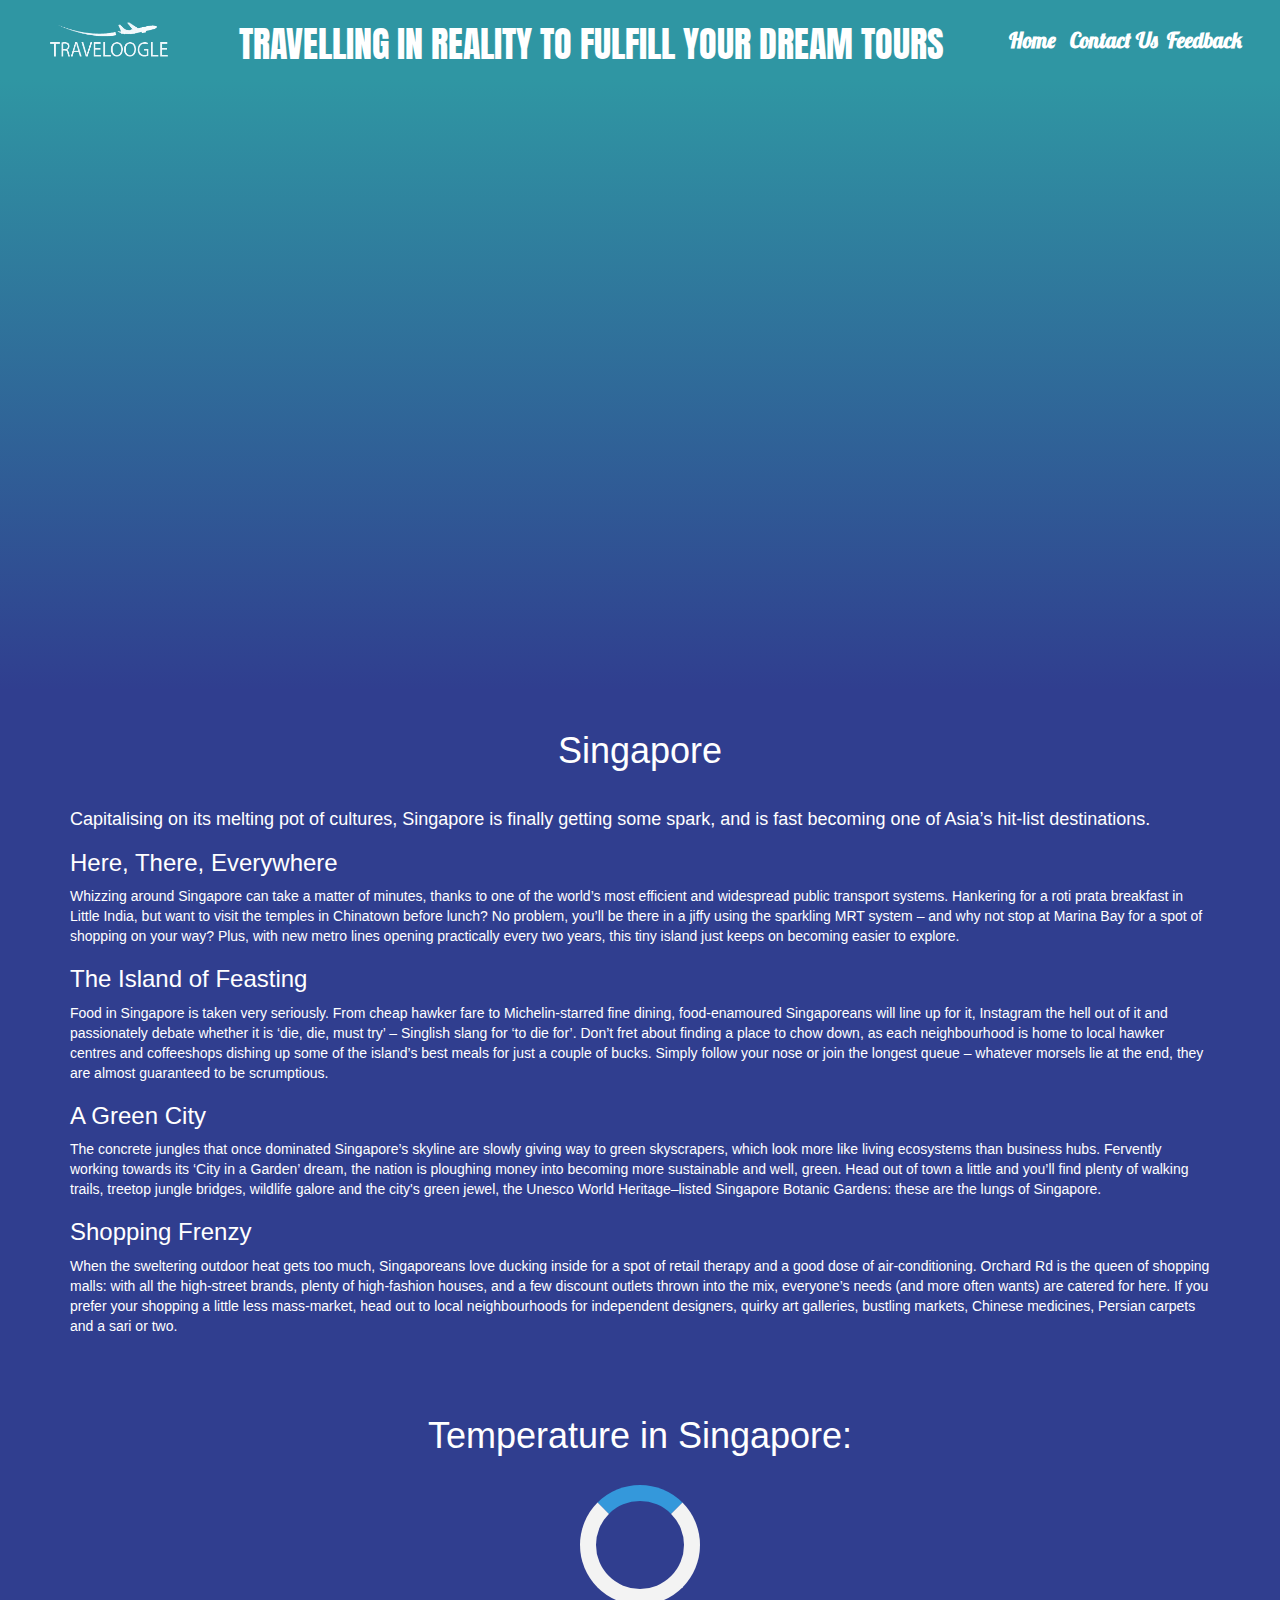
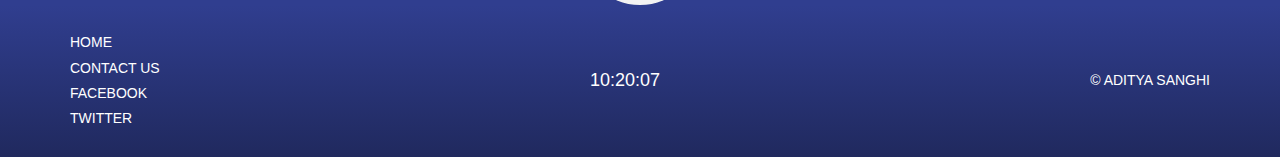
<file: singapore.html>
<!DOCTYPE html>
<html>
  <head>
    <meta charset="utf-8">
    <link rel="stylesheet" href="http://maxcdn.bootstrapcdn.com/bootstrap/3.3.6/css/bootstrap.min.css">
    <link href='https://fonts.googleapis.com/css?family=Lobster' rel='stylesheet' type='text/css'>
	<link href='https://fonts.googleapis.com/css?family=Anton' rel='stylesheet'>
    <link rel="stylesheet" type="text/css" href="css/main.css">
	<script src="js/myscript.js"></script>
    <title>Treaveloogle</title>
  </head>
  <body onload="startTime()">

    <!-- HEADER SECTION -->
    <div class="header">
        <a href="index.html"><img src="img/logo1.png" width="130" height="50"></a>&nbsp;&nbsp;
        <h1 style="text-align:center;font-family:Anton"> TRAVELLING IN REALITY TO FULFILL YOUR DREAM TOURS </h1>&nbsp;&nbsp;
        <div>
          <a href="index.html">Home</a>
          <a href="contact.html">Contact Us</a>
          <a href="feedback.html">Feedback</a>
        </div>
      </div>

    <!-- STREAM SECTION -->
    <div class="stream">
      <iframe src="https://www.youtube.com/embed/hZcSDTusj_w" width="900" height="506" frameborder="0" allowfullscreen="true" scrolling="no"></iframe>
    </div>

    <!-- PORTFOLIO SECTION -->
    <div class="portfolio">
	<br>
		<div class="container">
		<article>
		  <h1 style="text-align:center;">Singapore</h1>
		  <br>
		  <div>
			<span><h4>Capitalising on its melting pot of cultures, Singapore is finally getting some spark, and is fast becoming one of Asia’s hit-list destinations.</h4></span>
		  </div>
		  
			<div style="display: block;">
			  
				
				  <h3>Here, There, Everywhere</h3>
				  <p>
					<span>Whizzing around Singapore can take a matter of minutes, thanks to one of the world’s most efficient and widespread public transport systems. Hankering for a roti prata breakfast in Little India, but want to visit the temples in Chinatown before lunch? No problem, you’ll be there in a jiffy using the sparkling MRT system – and why not stop at Marina Bay for a spot of shopping on your way? Plus, with new metro lines opening practically every two years, this tiny island just keeps on becoming easier to explore.</span>
				  </p>
				
			  
				
				  <h3>The Island of Feasting</h3>
				  <p>
					<span>Food in Singapore is taken very seriously. From cheap hawker fare to Michelin-starred fine dining, food-enamoured Singaporeans will line up for it, Instagram the hell out of it and passionately debate whether it is ‘die, die, must try’ – Singlish slang for ‘to die for’. Don’t fret about finding a place to chow down, as each neighbourhood is home to local hawker centres and coffeeshops dishing up some of the island’s best meals for just a couple of bucks. Simply follow your nose or join the longest queue – whatever morsels lie at the end, they are almost guaranteed to be scrumptious.</span>
				  </p>
				
			  
				
				  <h3>A Green City</h3>
				  <p>
					<span>The concrete jungles that once dominated Singapore’s skyline are slowly giving way to green skyscrapers, which look more like living ecosystems than business hubs. Fervently working towards its ‘City in a Garden’ dream, the nation is ploughing money into becoming more sustainable and well, green. Head out of town a little and you’ll find plenty of walking trails, treetop jungle bridges, wildlife galore and the city's green jewel, the Unesco World Heritage–listed Singapore Botanic Gardens: these are the lungs of Singapore.</span>
				  </p>
				
			  
				
				  <h3>Shopping Frenzy</h3>
				  <p>
					<span>When the sweltering outdoor heat gets too much, Singaporeans love ducking inside for a spot of retail therapy and a good dose of air-conditioning. Orchard Rd is the queen of shopping malls: with all the high-street brands, plenty of high-fashion houses, and a few discount outlets thrown into the mix, everyone’s needs (and more often wants) are catered for here. If you prefer your shopping a little less mass-market, head out to local neighbourhoods for independent designers, quirky art galleries, bustling markets, Chinese medicines, Persian carpets and a sari or two.</span>
				  </p>
			</div>
    </article>
    
    <div class="wrapper">
        <h1 style="padding-bottom:20px;">Temperature in Singapore:</h1>
        <div class="loader"></div>
        <div class="location">
          <h1 class="location-timezone">Timezone</h1>
          <canvas class="icon" width="128" height="128"></canvas>
        </div> 
        <div class="temperature">
          <div class="degree-section">
            <h2 class="temperature-degree"></h2>
            <span>F</span>
            </div>
            <div class="temperature-description"></div>
        </div>
		</div>
    </div>

	
    <!-- FOOTER SECTION -->
    <div class="footer">
      <div class="container">
        <div class="row-footer">
          <div>
            <ul>
              <li><a href="index.html"><h5>Home</h5></a></li>
              <li><a href="contact.html"><h5>Contact Us</h5></a></li>
              <li><a href="https://www.facebook.com/traveloogle12"><h5>Facebook</h5></a></li>
              <li><a href="https://twitter.com/traveloogle12"><h5>Twitter</h5></a></li>
            </ul>
          </div>
		      <h4><div id="time"></div></h4>
          <div>
            <ul>
              <li><h5>&copy; ADITYA SANGHI</h5></li>
            </ul>
          </div>
        </div>
      </div>
    </div>

    <script src="https://cdnjs.cloudflare.com/ajax/libs/jquery/3.4.1/jquery.min.js"></script>
    <script src="./js/skycons.js"></script>
    <script src="./js/singapore.js"></script>  

  </body>
</html>
</file>
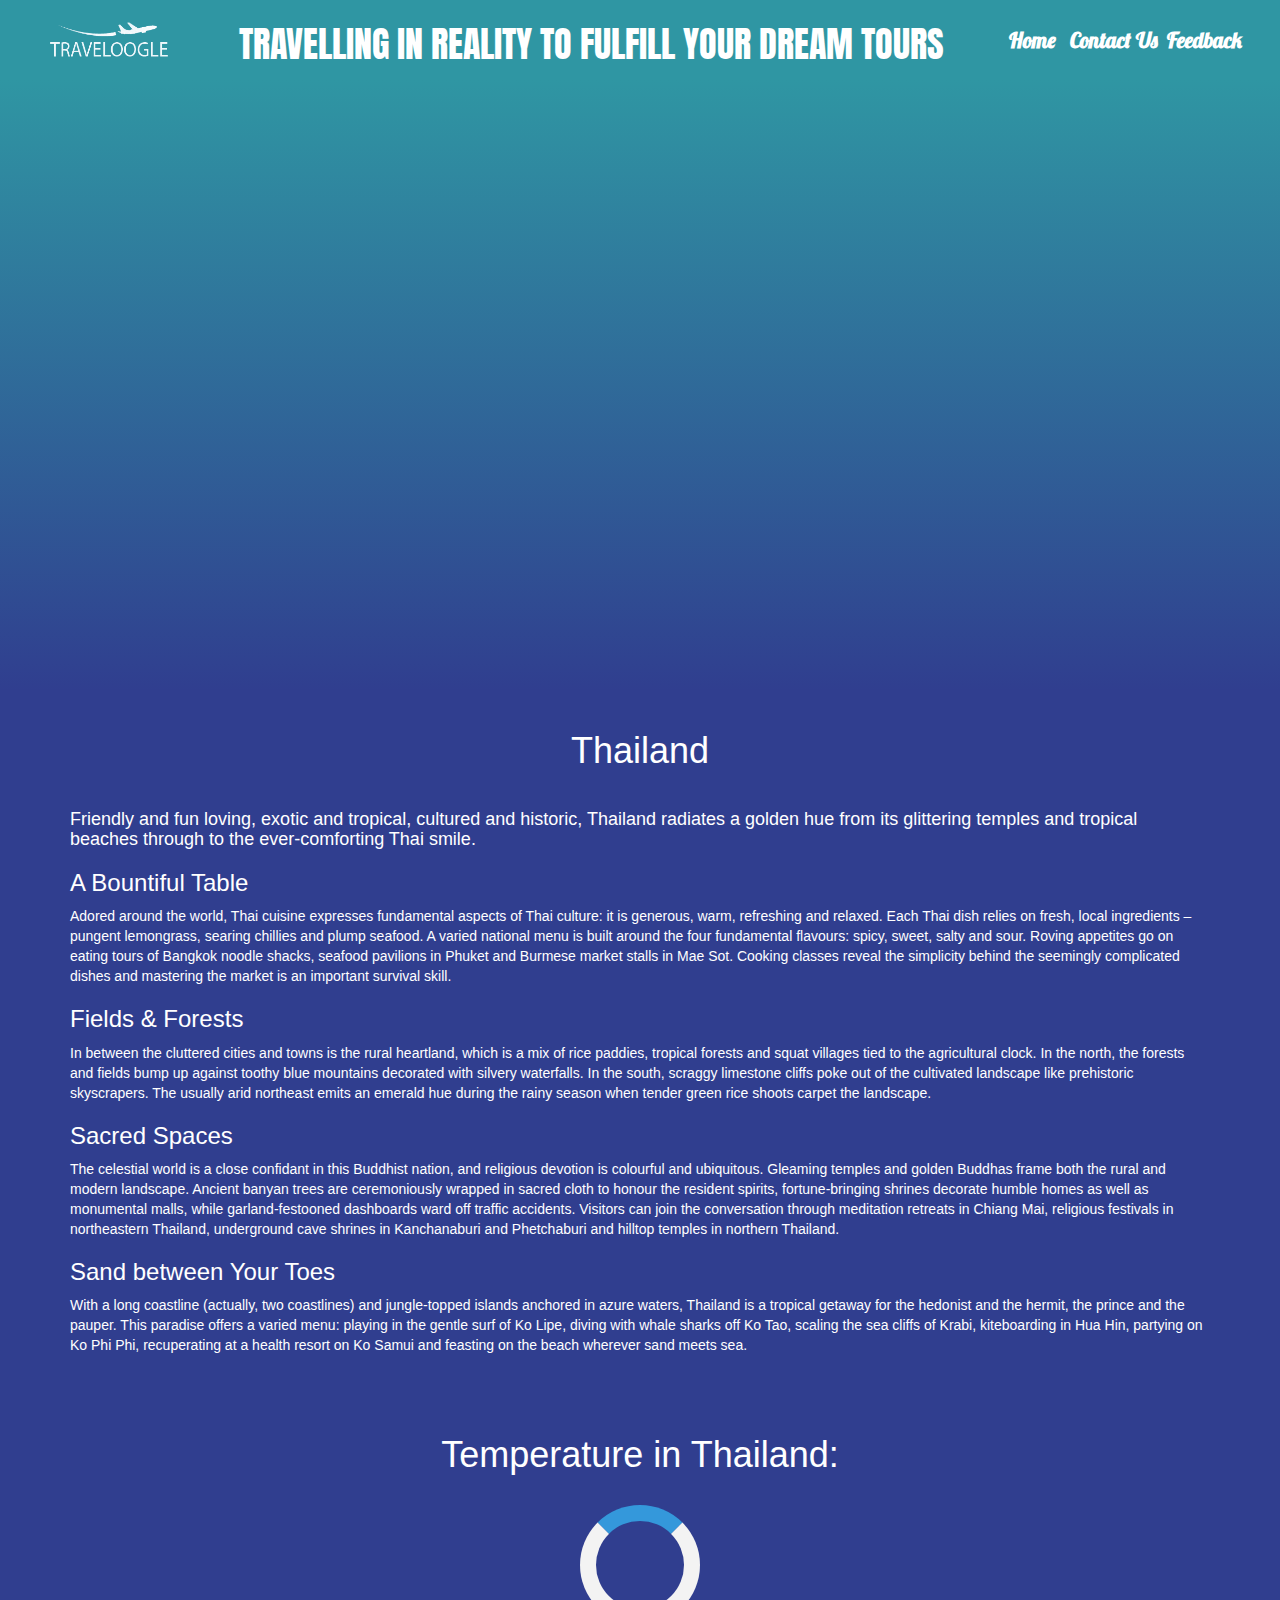
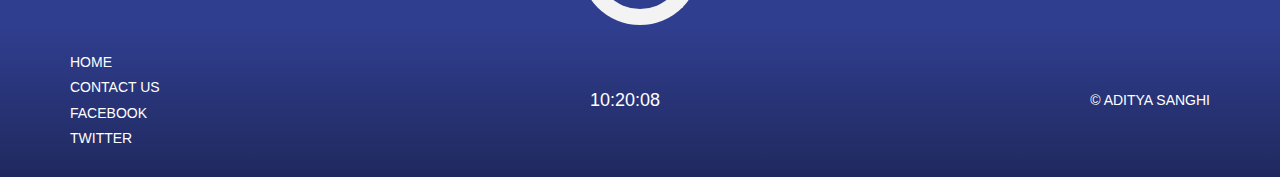
<file: thailand.html>
<!DOCTYPE html>
<html>
  <head>
    <meta charset="utf-8">
    <link rel="stylesheet" href="http://maxcdn.bootstrapcdn.com/bootstrap/3.3.6/css/bootstrap.min.css">
    <link href='https://fonts.googleapis.com/css?family=Lobster' rel='stylesheet' type='text/css'>
	<link href='https://fonts.googleapis.com/css?family=Anton' rel='stylesheet'>
    <link rel="stylesheet" type="text/css" href="css/main.css">
	<script src="js/myscript.js"></script>
    <title>Treaveloogle</title>
  </head>
  <body onload="startTime()">

    <!-- HEADER SECTION -->
    <div class="header">
        <a href="index.html"><img src="img/logo1.png" width="130" height="50"></a>&nbsp;&nbsp;
        <h1 style="text-align:center;font-family:Anton"> TRAVELLING IN REALITY TO FULFILL YOUR DREAM TOURS </h1>&nbsp;&nbsp;
        <div>
          <a href="index.html">Home</a>
          <a href="contact.html">Contact Us</a>
          <a href="feedback.html">Feedback</a>
        </div>
      </div>

    <!-- STREAM SECTION -->
    <div class="stream">
      <iframe src="https://www.youtube.com/embed/X9IxkrhGoAM" width="900" height="506" frameborder="0" allowfullscreen="true" scrolling="no"></iframe>
    </div>

    <!-- PORTFOLIO SECTION -->
    <div class="portfolio">
	<br>
		<div class="container">
		<article>
		  <h1 style="text-align:center;">Thailand</h1>
		  <br>
		  <div>
			<span><h4>Friendly and fun loving, exotic and tropical, cultured and historic, Thailand radiates a golden hue from its glittering temples and tropical beaches through to the ever-comforting Thai smile.</h4></span>
		  </div>
		  
			<div style="display: block;">
			  
				
				  <h3>A Bountiful Table</h3>
				  <p>
					<span>Adored around the world, Thai cuisine expresses fundamental aspects of Thai culture: it is generous, warm, refreshing and relaxed. Each Thai dish relies on fresh, local ingredients – pungent lemongrass, searing chillies and plump seafood. A varied national menu is built around the four fundamental flavours: spicy, sweet, salty and sour. Roving appetites go on eating tours of Bangkok noodle shacks, seafood pavilions in Phuket and Burmese market stalls in Mae Sot. Cooking classes reveal the simplicity behind the seemingly complicated dishes and mastering the market is an important survival skill.</span>
				  </p>
				
			  
				
				  <h3>Fields & Forests</h3>
				  <p>
					<span>In between the cluttered cities and towns is the rural heartland, which is a mix of rice paddies, tropical forests and squat villages tied to the agricultural clock. In the north, the forests and fields bump up against toothy blue mountains decorated with silvery waterfalls. In the south, scraggy limestone cliffs poke out of the cultivated landscape like prehistoric skyscrapers. The usually arid northeast emits an emerald hue during the rainy season when tender green rice shoots carpet the landscape.</span>
				  </p>
				
			  
				
				  <h3>Sacred Spaces</h3>
				  <p>
					<span>The celestial world is a close confidant in this Buddhist nation, and religious devotion is colourful and ubiquitous. Gleaming temples and golden Buddhas frame both the rural and modern landscape. Ancient banyan trees are ceremoniously wrapped in sacred cloth to honour the resident spirits, fortune-bringing shrines decorate humble homes as well as monumental malls, while garland-festooned dashboards ward off traffic accidents. Visitors can join the conversation through meditation retreats in Chiang Mai, religious festivals in northeastern Thailand, underground cave shrines in Kanchanaburi and Phetchaburi and hilltop temples in northern Thailand.</span>
				  </p>
				
			  
				
				  <h3>Sand between Your Toes</h3>
				  <p>
					<span>With a long coastline (actually, two coastlines) and jungle-topped islands anchored in azure waters, Thailand is a tropical getaway for the hedonist and the hermit, the prince and the pauper. This paradise offers a varied menu: playing in the gentle surf of Ko Lipe, diving with whale sharks off Ko Tao, scaling the sea cliffs of Krabi, kiteboarding in Hua Hin, partying on Ko Phi Phi, recuperating at a health resort on Ko Samui and feasting on the beach wherever sand meets sea.</span>
				  </p>
			</div>
    </article>
    <div class="wrapper">
        <h1 style="padding-bottom:20px;">Temperature in Thailand:</h1>
        <div class="loader"></div>
        <div class="location">
          <h1 class="location-timezone">Timezone</h1>
          <canvas class="icon" width="128" height="128"></canvas>
        </div> 
        <div class="temperature">
          <div class="degree-section">
            <h2 class="temperature-degree"></h2>
            <span>F</span>
            </div>
            <div class="temperature-description"></div>
        </div>
		</div>
    </div>

	
    <!-- FOOTER SECTION -->
    <div class="footer">
      <div class="container">
        <div class="row-footer">
          <div>
            <ul>
              <li><a href="index.html"><h5>Home</h5></a></li>
              <li><a href="contact.html"><h5>Contact Us</h5></a></li>
              <li><a href="https://www.facebook.com/traveloogle12"><h5>Facebook</h5></a></li>
              <li><a href="https://twitter.com/traveloogle12"><h5>Twitter</h5></a></li>
            </ul>
          </div>
		      <h4><div id="time"></div></h4>
          <div>
            <ul>
              <li><h5>&copy; ADITYA SANGHI</h5></li>
            </ul>
          </div>
        </div>
      </div>
    </div>

    <script src="https://cdnjs.cloudflare.com/ajax/libs/jquery/3.4.1/jquery.min.js"></script>
    <script src="./js/skycons.js"></script>
    <script src="./js/thailand.js"></script>  
  </body>
</html>
</file>
<file: css/main.css>
* {
  margin: 0;
  padding: 0;
  box-sizing: border-box; /* research mechanics later */
}

body {
  font-family: sans-serif;
  background: rgb(32, 41, 94);
}


a {
  color: #fff;
  font-weight:bold;
  font-size: 1.25em;
  font-family: sans-serif;
  text-decoration: none;
}

a:hover {
  text-decoration: none;
  color: #ffa07a;
}

a:not(:last-child) {
    margin: 0 5px;
}

.header {
  display: flex;
  justify-content: space-between; /* research mechanics later */
  align-items: center;
  padding: 5px 3%;
  background: rgb(47,150,163);
  color: #fff;
}

.header a {
  font-size: 1.5em;
  font-family: 'Lobster', sans-serif;
}

.stream {
  text-align: center;
  margin: 0 auto;
  padding-top: 50px;
  padding-bottom: 50px;
  background: linear-gradient(rgb(47,150,163),rgb(48,62,143));
}

.portfolio {
  background-color:rgb(48,62,143);
  color: #fff;
}

.row {
	margin-top: 30px;
}

.footer {
  background: linear-gradient(rgb(48,62,143),rgb(32, 41, 94));
  font-size: 0.8em;
  padding-top:20px;
  padding-bottom:20px;
	text-align: left;
  text-transform: uppercase;
}

.footer .row-footer {
  display: flex;
  align-items: center;
  color: white;
  justify-content: space-between;
}

.footer ul {
  list-style: none;
}

.img-responsive {
  border-radius: 5px;
  box-shadow: 2px #ddd; 
}

.wrapper {
  display: flex;
  justify-content: center;
  flex-direction: column;
  align-items: center;
  padding: 50px 0 0 0;
}
.location,
.temperature{
  width: 50%;
  display: none;
  justify-content: space-around;
  align-items: center;
}
.temperature{
  flex-direction: column;
}

.degree-section{
  display: flex;
  align-items: center;
  cursor: pointer;
}
.degree-section span{
  margin: 10px;
  font-size: 30px;
  
}
.degree section h2{
  font-size: 40px;
}

.loader {
border: 16px solid #f3f3f3; /* Light grey */
border-top: 16px solid #3498db; /* Blue */
border-radius: 50%;
width: 120px;
height: 120px;
animation: spin 2s linear infinite;
}

@keyframes spin {
0% { transform: rotate(0deg); }
100% { transform: rotate(360deg); }
}
</file>
